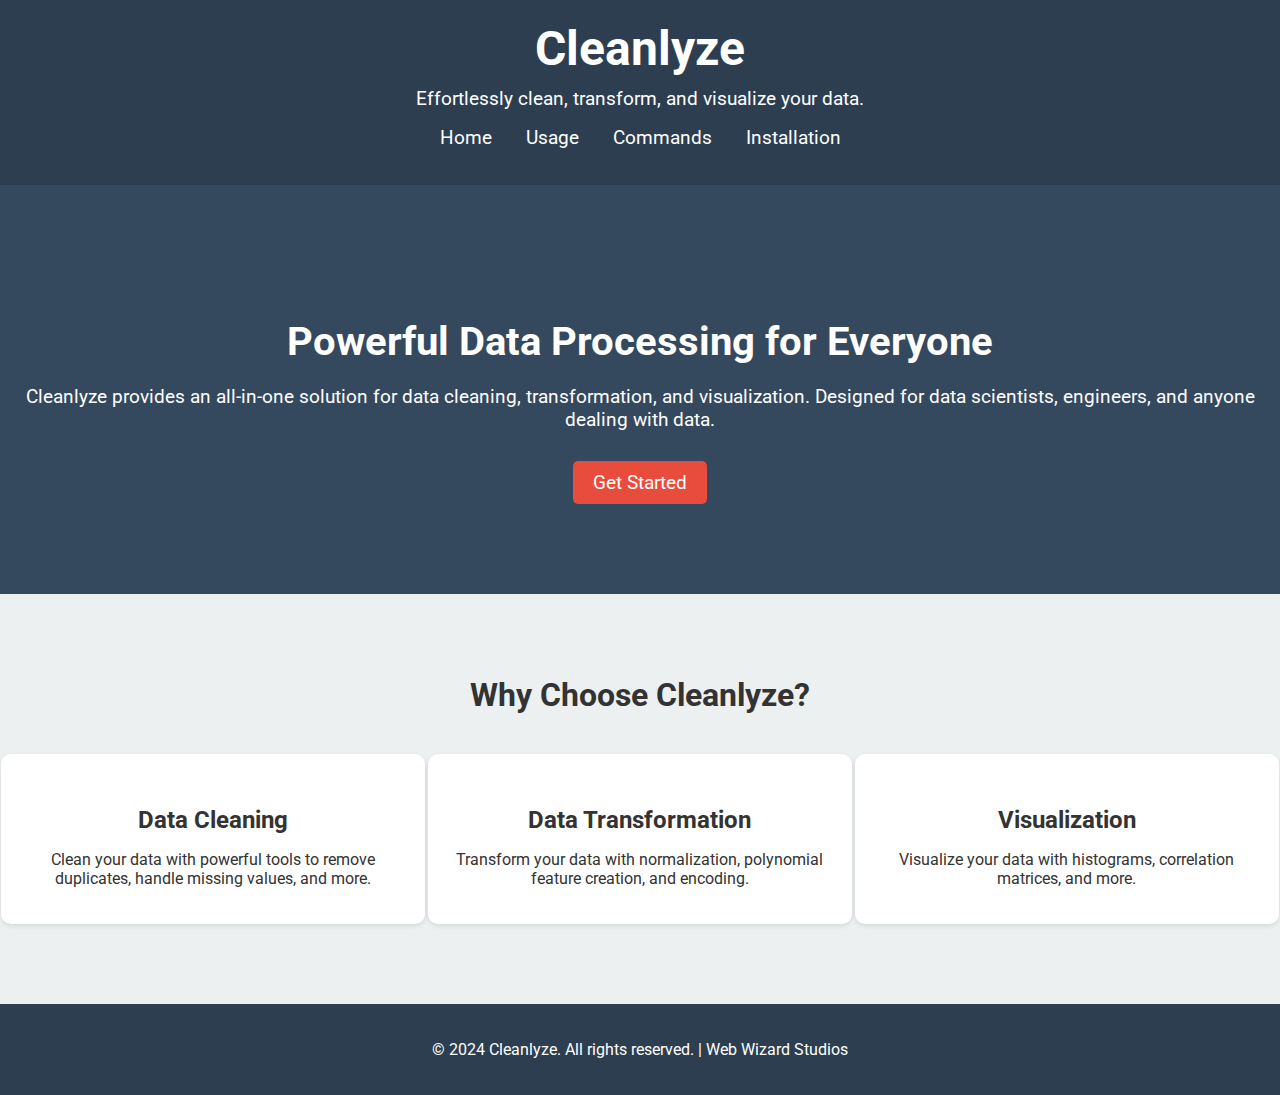
<file: index.html>
<!DOCTYPE html>
<html lang="en">
<head>
    <meta charset="UTF-8">
    <meta name="viewport" content="width=device-width, initial-scale=1.0">
    <title>Cleanlyze: Data Processing Simplified</title>
    <link rel="stylesheet" href="css/style.css">
    <link href="https://fonts.googleapis.com/css2?family=Roboto:wght@400;500;700&display=swap" rel="stylesheet">
</head>
<body>
    <header>
        <div class="container">
            <h1>Cleanlyze</h1>
            <p>Effortlessly clean, transform, and visualize your data.</p>
            <nav>
                <ul>
                    <li><a href="index.html">Home</a></li>
                    <li><a href="usage.html">Usage</a></li>
                    <li><a href="commands.html">Commands</a></li>
                    <li><a href="installation.html">Installation</a></li>
                </ul>
            </nav>
        </div>
    </header>

    <section class="hero">
        <div class="container">
            <h2>Powerful Data Processing for Everyone</h2>
            <p>Cleanlyze provides an all-in-one solution for data cleaning, transformation, and visualization. Designed for data scientists, engineers, and anyone dealing with data.</p>
            <a href="usage.html" class="btn">Get Started</a>
        </div>
    </section>

    <section class="features">
        <div class="container">
            <h3>Why Choose Cleanlyze?</h3>
            <div class="feature-grid">
                <div class="feature-box">
                    <h4>Data Cleaning</h4>
                    <p>Clean your data with powerful tools to remove duplicates, handle missing values, and more.</p>
                </div>
                <div class="feature-box">
                    <h4>Data Transformation</h4>
                    <p>Transform your data with normalization, polynomial feature creation, and encoding.</p>
                </div>
                <div class="feature-box">
                    <h4>Visualization</h4>
                    <p>Visualize your data with histograms, correlation matrices, and more.</p>
                </div>
            </div>
        </div>
    </section>

    <footer>
        <div class="container">
            <p>&copy; 2024 Cleanlyze. All rights reserved. | Web Wizard Studios</p>
        </div>
    </footer>
</body>
</html>
</file>
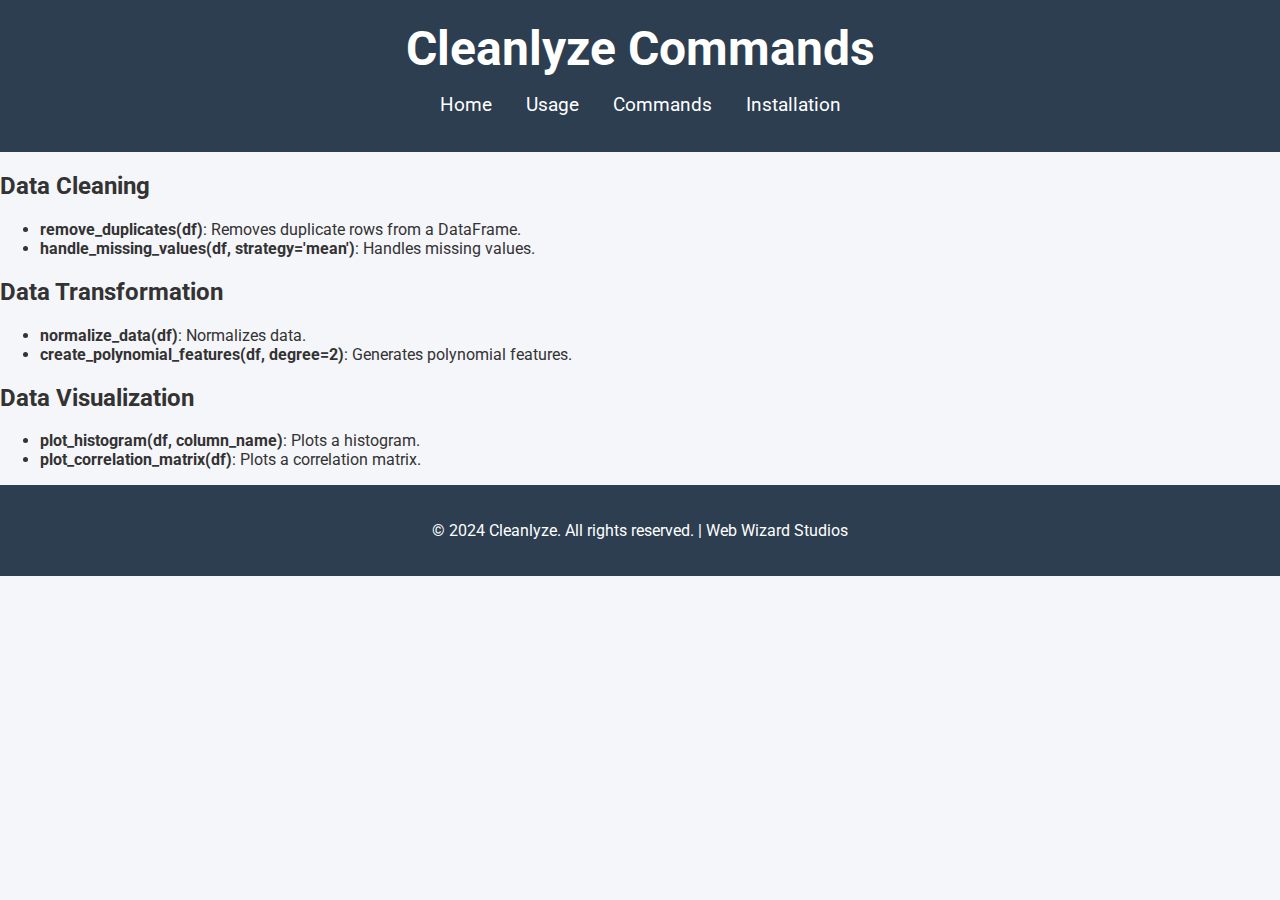
<file: commands.html>
<!DOCTYPE html>
<html lang="en">
<head>
    <meta charset="UTF-8">
    <meta name="viewport" content="width=device-width, initial-scale=1.0">
    <title>Commands - Cleanlyze</title>
    <link rel="stylesheet" href="css/style.css">
    <link href="https://fonts.googleapis.com/css2?family=Roboto:wght@400;500;700&display=swap" rel="stylesheet">
</head>
<body>
    <header>
        <div class="container">
            <h1>Cleanlyze Commands</h1>
            <nav>
                <ul>
                    <li><a href="index.html">Home</a></li>
                    <li><a href="usage.html">Usage</a></li>
                    <li><a href="commands.html">Commands</a></li>
                    <li><a href="installation.html">Installation</a></li>
                </ul>
            </nav>
        </div>
    </header>

    <section class="content">
        <div class="container">
            <h2>Data Cleaning</h2>
            <ul>
                <li><strong>remove_duplicates(df)</strong>: Removes duplicate rows from a DataFrame.</li>
                <li><strong>handle_missing_values(df, strategy='mean')</strong>: Handles missing values.</li>
            </ul>

            <h2>Data Transformation</h2>
            <ul>
                <li><strong>normalize_data(df)</strong>: Normalizes data.</li>
                <li><strong>create_polynomial_features(df, degree=2)</strong>: Generates polynomial features.</li>
            </ul>

            <h2>Data Visualization</h2>
            <ul>
                <li><strong>plot_histogram(df, column_name)</strong>: Plots a histogram.</li>
                <li><strong>plot_correlation_matrix(df)</strong>: Plots a correlation matrix.</li>
            </ul>
        </div>
    </section>

    <footer>
        <div class="container">
            <p>&copy; 2024 Cleanlyze. All rights reserved. | Web Wizard Studios</p>
        </div>
    </footer>
</body>
</html>
</file>
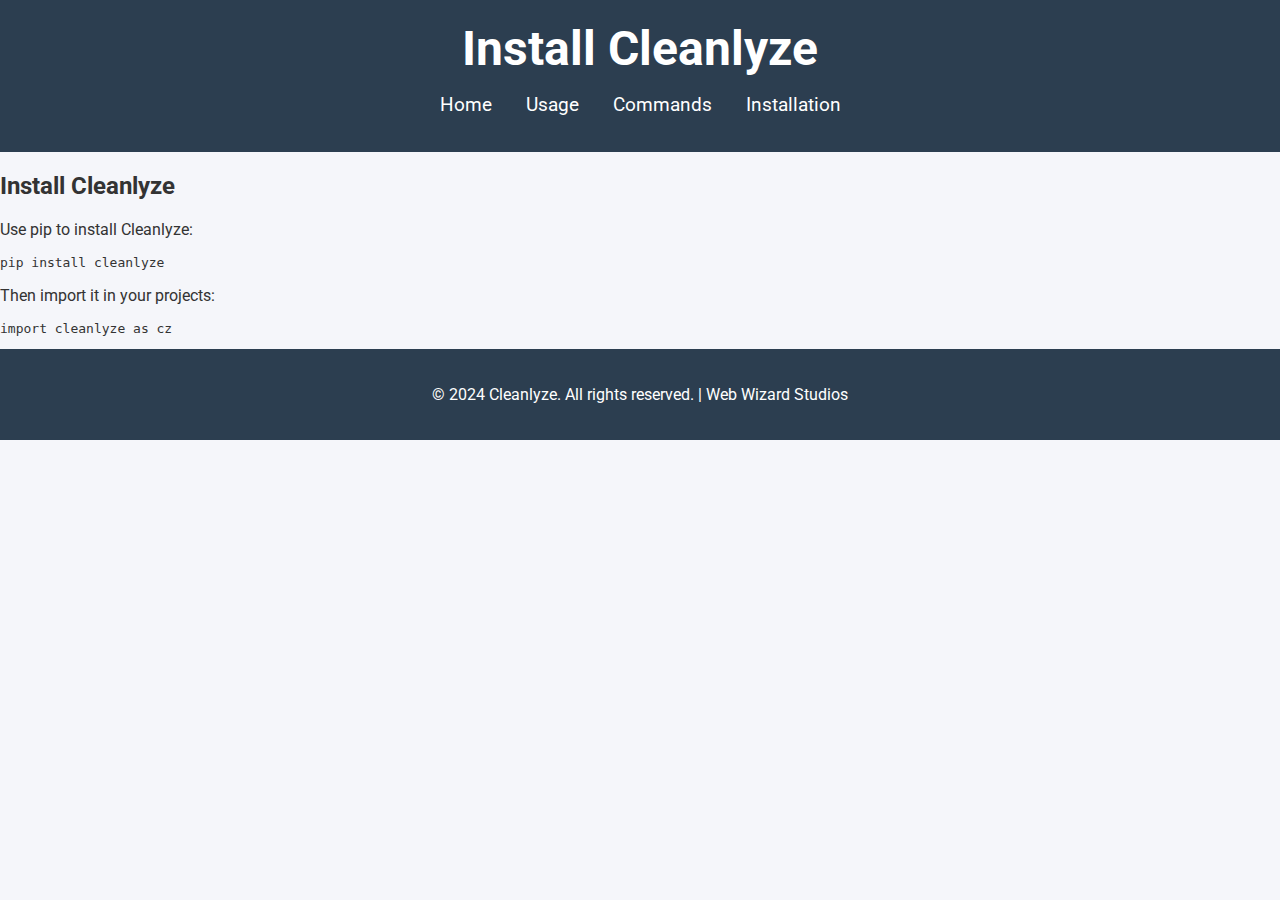
<file: installation.html>
<!DOCTYPE html>
<html lang="en">
<head>
    <meta charset="UTF-8">
    <meta name="viewport" content="width=device-width, initial-scale=1.0">
    <title>Installation - Cleanlyze</title>
    <link rel="stylesheet" href="css/style.css">
    <link href="https://fonts.googleapis.com/css2?family=Roboto:wght@400;500;700&display=swap" rel="stylesheet">
</head>
<body>
    <header>
        <div class="container">
            <h1>Install Cleanlyze</h1>
            <nav>
                <ul>
                    <li><a href="index.html">Home</a></li>
                    <li><a href="usage.html">Usage</a></li>
                    <li><a href="commands.html">Commands</a></li>
                    <li><a href="installation.html">Installation</a></li>
                </ul>
            </nav>
        </div>
    </header>

    <section class="content">
        <div class="container">
            <h2>Install Cleanlyze</h2>
            <p>Use pip to install Cleanlyze:</p>
            <pre><code>pip install cleanlyze</code></pre>

            <p>Then import it in your projects:</p>
            <pre><code>import cleanlyze as cz</code></pre>
        </div>
    </section>

    <footer>
        <div class="container">
            <p>&copy; 2024 Cleanlyze. All rights reserved. | Web Wizard Studios</p>
        </div>
    </footer>
</body>
</html>
</file>
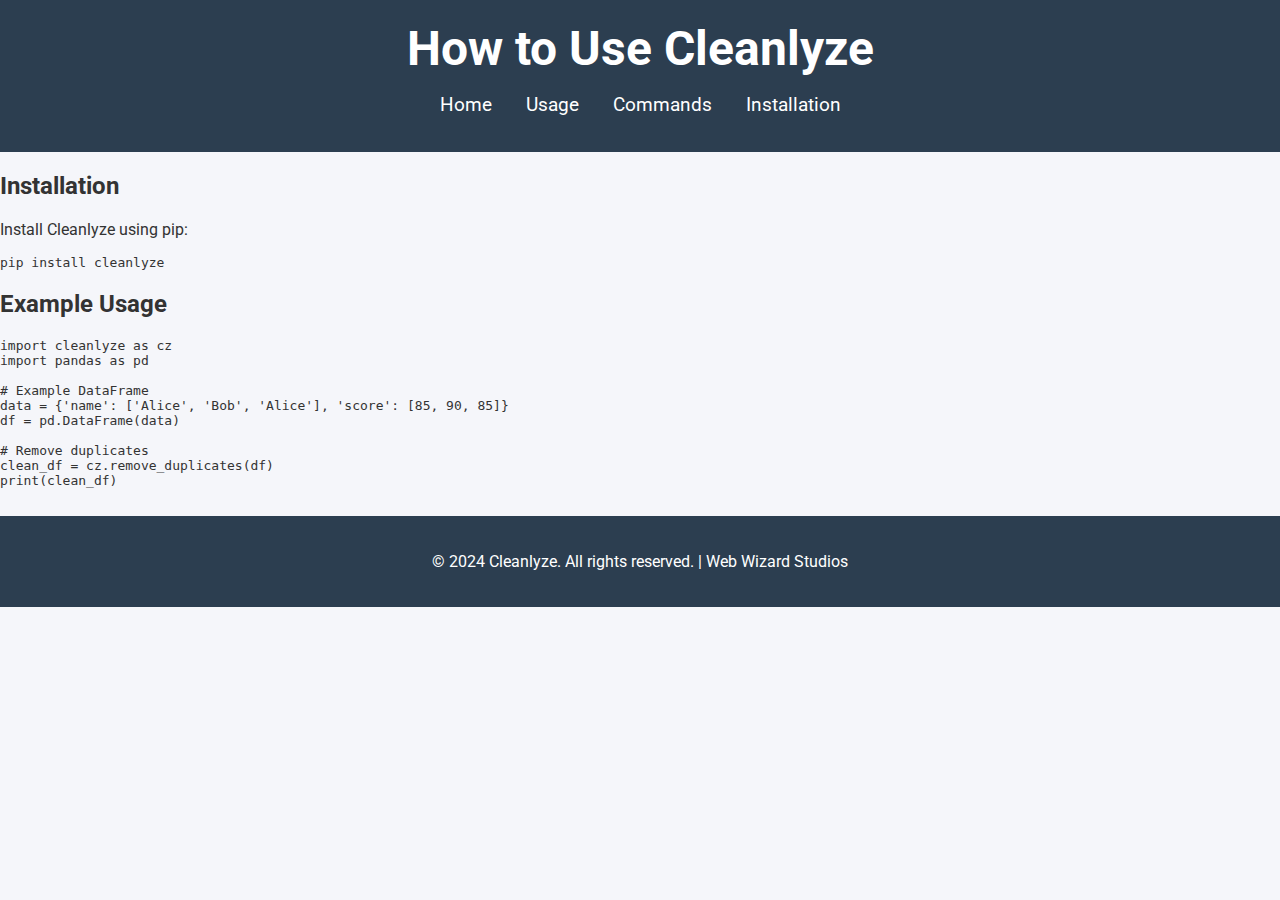
<file: usage.html>
<!DOCTYPE html>
<html lang="en">
<head>
    <meta charset="UTF-8">
    <meta name="viewport" content="width=device-width, initial-scale=1.0">
    <title>Usage - Cleanlyze</title>
    <link rel="stylesheet" href="css/style.css">
    <link href="https://fonts.googleapis.com/css2?family=Roboto:wght@400;500;700&display=swap" rel="stylesheet">
</head>
<body>
    <header>
        <div class="container">
            <h1>How to Use Cleanlyze</h1>
            <nav>
                <ul>
                    <li><a href="index.html">Home</a></li>
                    <li><a href="usage.html">Usage</a></li>
                    <li><a href="commands.html">Commands</a></li>
                    <li><a href="installation.html">Installation</a></li>
                </ul>
            </nav>
        </div>
    </header>

    <section class="content">
        <div class="container">
            <h2>Installation</h2>
            <p>Install Cleanlyze using pip:</p>
            <pre><code>pip install cleanlyze</code></pre>

            <h2>Example Usage</h2>
            <pre><code>import cleanlyze as cz
import pandas as pd

# Example DataFrame
data = {'name': ['Alice', 'Bob', 'Alice'], 'score': [85, 90, 85]}
df = pd.DataFrame(data)

# Remove duplicates
clean_df = cz.remove_duplicates(df)
print(clean_df)
            </code></pre>
        </div>
    </section>

    <footer>
        <div class="container">
            <p>&copy; 2024 Cleanlyze. All rights reserved. | Web Wizard Studios</p>
        </div>
    </footer>
</body>
</html>
</file>
<file: css/style.css>
/* General styling */
body {
    font-family: 'Roboto', sans-serif;
    margin: 0;
    padding: 0;
    background-color: #f5f6fa;
    color: #333;
}

header {
    background-color: #2c3e50;
    padding: 20px 0;
    color: white;
    text-align: center;
}

header h1 {
    margin: 0;
    font-size: 3rem;
}

header p {
    font-size: 1.2rem;
    margin: 10px 0;
}

nav ul {
    list-style: none;
    padding: 0;
}

nav ul li {
    display: inline-block;
    margin: 0 15px;
}

nav ul li a {
    color: white;
    text-decoration: none;
    font-size: 1.2rem;
}

.hero {
    padding: 100px 0;
    background-color: #34495e;
    color: white;
    text-align: center;
}

.hero h2 {
    font-size: 2.5rem;
    margin-bottom: 20px;
}

.hero p {
    font-size: 1.2rem;
    margin-bottom: 40px;
}

.hero .btn {
    background-color: #e74c3c;
    color: white;
    padding: 10px 20px;
    font-size: 1.2rem;
    text-decoration: none;
    border-radius: 5px;
    transition: background-color 0.3s ease;
}

.hero .btn:hover {
    background-color: #c0392b;
}

section.features {
    background-color: #ecf0f1;
    padding: 50px 0;
}

.features h3 {
    text-align: center;
    margin-bottom: 40px;
    font-size: 2rem;
}

.feature-grid {
    display: flex;
    justify-content: space-around;
    flex-wrap: wrap;
}

.feature-box {
    width: 30%;
    background-color: white;
    padding: 20px;
    border-radius: 10px;
    box-shadow: 0 2px 5px rgba(0, 0, 0, 0.1);
    margin-bottom: 30px;
    text-align: center;
}

.feature-box h4 {
    font-size: 1.5rem;
    margin-bottom: 15px;
}

footer {
    background-color: #2c3e50;
    color: white;
    padding: 20px 0;
    text-align: center;
    font-size: 1rem;
}
</file>
